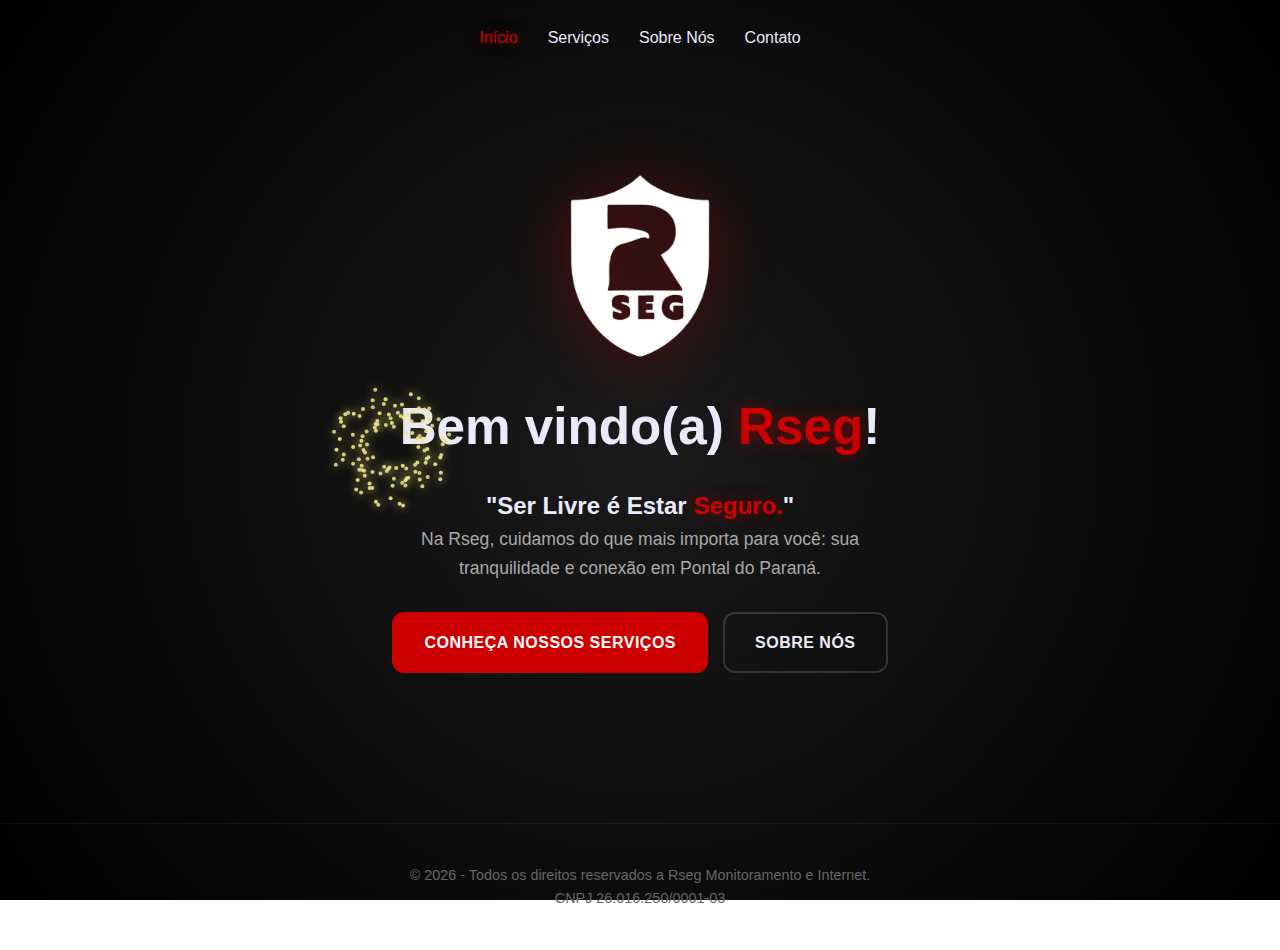
<file: index.html>
<!DOCTYPE html>
<html lang="pt-BR">

<head>
    <meta charset="UTF-8">
    <meta name="viewport" content="width=device-width, initial-scale=1.0">
    <title>Rseg Monitoramento e Internet</title>
    <link rel="icon" type="image/png" href="logo-v2.png">
    <link rel="stylesheet" href="style.css">
    <link rel="stylesheet" href="nav.css">
    <meta name="google-site-verification" content="bG-rIynimnmx3f91Ui2SN-oUV9t6F1fbpFofRvydm_Q" />
</head>

<body>

    <header class="header">
        <div class="container">
            <nav>
                <ul>
                    <li><a href=""><span class="highlight-red">Início</span></a></li>
                    <li><a href="servicos/">Serviços</a></li>
                    <li><a href="sobre/">Sobre Nós</a></li>
                    <li><a href="contato/">Contato</a></li>
                </ul>
            </nav>
        </div>
    </header>

    <main>
        <section id="hero">
            <div class="container">
                <div class="hero-illustration">
                    <img src="logo-v1.png" alt="Logo Rseg" class="illustration-logo">
                </div>

                <div class="hero-content">
                    <h1>Bem vindo(a) <span class="highlight-red">Rseg</span>!</h1>
                    <h2>"Ser Livre é Estar <span class="highlight-red">Seguro.</span>"</h2>
                    <p>
                        Na Rseg, cuidamos do que mais importa para você: sua tranquilidade e conexão em Pontal do
                        Paraná.
                    </p>
                    <div class="cta-group">
                        <a href="servicos/" class="cta-button">Conheça Nossos Serviços</a>
                        <a href="sobre/" class="secondary-button">Sobre Nós</a>
                    </div>
                </div>
            </div>
        </section>
    </main>

    <script src="nav.js"></script>
    <script src="rodape.js"></script>
    <script src="script.js"></script>
    <script src="script-tema.js"></script>
</body>

</html>
</file>
<file: style.css>
* {
    margin: 0;
    padding: 0;
    box-sizing: border-box;
}

html {
    width: 100%;
    overflow-x: hidden;
    scroll-behavior: smooth;
}

body {
    font-family: -apple-system, BlinkMacSystemFont, "Segoe UI", Roboto, Helvetica, Arial, sans-serif;
    line-height: 1.6;
    background: radial-gradient(circle at center, #1a1a1a 0%, #000000 100%);
    background-attachment: fixed;
    color: #EAEAFB;
    width: 100%;
    min-height: 100vh;
    overflow-x: hidden;
    position: relative;
    -webkit-font-smoothing: antialiased;
}

img {
    max-width: 100%;
    height: auto;
    display: block;
}

.container {
    width: 100%;
    max-width: 1200px;
    margin: 0 auto;
    padding: 0 20px;
    display: block;
}

.header {
    padding: 25px 0;
    background-color: transparent;
    position: relative;
    z-index: 100;
}

.header .container {
    display: flex;
    justify-content: center;
    align-items: center;
}

nav ul {
    display: flex;
    gap: 30px;
    list-style: none;
    flex-wrap: wrap;
    justify-content: center;
}

nav a {
    text-decoration: none;
    color: #EAEAFB;
    font-size: 1rem;
    font-weight: 500;
    transition: all 0.3s ease;
}

nav a:hover {
    color: #CC0000;
    text-shadow: 0 0 10px rgba(204, 0, 0, 0.8);
}

.highlight-red {
    color: #CC0000;
    text-shadow: 0 0 15px rgba(204, 0, 0, 0.5);
}

#hero {
    display: flex;
    align-items: center;
    justify-content: center;
    text-align: center;
    min-height: auto;
    padding: 10vh 0;
}

#hero .container {
    display: flex;
    flex-direction: column;
    align-items: center;
    justify-content: center;
}

.hero-illustration {
    margin-bottom: 30px;
}

.illustration-logo {
    max-width: 200px;
    height: auto;
    filter: drop-shadow(0 0 30px rgba(204, 0, 0, 0.4));
}


.hero-content h1 {
    font-size: 3.2rem;
    font-weight: 800;
    margin-bottom: 30px;
    line-height: 1.2;
}

.hero-content p {
    font-size: 1.1rem;
    color: #A9A9A9;
    max-width: 500px;
    margin-bottom: 30px;
    margin-left: auto;
    margin-right: auto;
}

.about-page .text-block {
    text-align: left;
    max-width: 800px;
    margin: 0 auto 40px auto;
    padding: 0 10px;
}

.about-page .text-block p {
    max-width: 100%;
    line-height: 1.8;
    margin-bottom: 25px;
    font-size: 1.15rem;
    color: #dcdcdc;
}

.about-page .quote-container {
    margin-bottom: 50px;
    display: flex;
    flex-direction: column;
    align-items: center;
}

.quote-icon {
    width: 48px;
    height: 48px;
    color: #CC0000;
    margin-bottom: 15px;
    display: block;
}

.about-page .quote-container blockquote {
    font-style: italic;
    font-size: 1.4rem;
    color: #fff;
    font-weight: 300;
}

.cta-group {
    display: flex;
    gap: 15px;
    justify-content: center;
    flex-wrap: wrap;
}

.page-hero {
    padding: 60px 0 20px 0;
    text-align: center;
}

.services-section {
    padding: 50px 0;
}

.section-header {
    text-align: center;
    margin-bottom: 50px;
}

.section-title {
    font-size: 2.5rem;
    color: #fff;
    margin-bottom: 15px;
    display: flex;
    align-items: center;
    justify-content: center;
    gap: 15px;
    font-weight: 700;
    flex-wrap: wrap;
    text-transform: uppercase;
    letter-spacing: 1px;
}

.section-title i {
    color: #CC0000;
    text-shadow: 0 0 15px rgba(204, 0, 0, 0.6);
}

.section-subtitle {
    color: #A9A9A9;
    font-size: 1.1rem;
    max-width: 600px;
    margin: 0 auto;
}

.intro-text {
    color: #A9A9A9;
    font-size: 1.1rem;
    margin-bottom: 30px;
    text-align: left;
}

#services-scope .plans-grid {
    display: grid;
    grid-template-columns: repeat(3, 1fr);
    gap: 25px;
    padding: 20px 20px 40px 20px;
    width: 100%;
    overflow-x: visible;
    scroll-snap-type: none;
    -webkit-overflow-scrolling: auto;
    scrollbar-width: auto;
    -ms-overflow-style: auto;
    justify-content: center;
}

#services-scope .plans-grid>div {
    flex: none;
    scroll-snap-align: none;
}

@media (max-width: 768px) {
    #services-scope .plans-grid {
        display: grid;
        grid-template-columns: repeat(2, 1fr);
        gap: 15px;
        overflow-x: visible;
        scroll-snap-type: none;
        -webkit-overflow-scrolling: auto;
        scrollbar-width: none;
        -ms-overflow-style: none;
        justify-content: center;
        padding: 20px 20px 40px 20px;
    }

    #services-scope .plans-grid>div {
        width: auto;
        flex: none;
    }
}


#services-scope .plan-card {
    background: rgba(255, 255, 255, 0.03);
    backdrop-filter: blur(10px);
    -webkit-backdrop-filter: blur(10px);
    border: 1px solid rgba(255, 255, 255, 0.08);
    border-radius: 20px;
    padding: 40px 25px;
    text-align: center;
    transition: all 0.4s cubic-bezier(0.175, 0.885, 0.32, 1.275);
    position: relative;
    overflow: hidden;
    display: flex;
    flex-direction: column;
    justify-content: space-between;
    height: 100%;
    min-width: unset;
    max-width: unset;
    flex: 1 1 auto;
    scroll-snap-align: none;
    box-shadow: 0 10px 30px rgba(0, 0, 0, 0.2);
}

#services-scope .plan-card:hover {
    transform: translateY(-8px) scale(1.02);
    border-color: rgba(204, 0, 0, 0.5);
    box-shadow: 0 20px 50px rgba(0, 0, 0, 0.5), 0 0 20px rgba(204, 0, 0, 0.1);
    background: rgba(255, 255, 255, 0.06);
    z-index: 2;
}

#services-scope .plan-card.featured {
    border-color: #CC0000;
    background: linear-gradient(160deg, rgba(204, 0, 0, 0.08) 0%, rgba(20, 20, 20, 0.6) 100%);
    box-shadow: 0 15px 40px rgba(0, 0, 0, 0.4), 0 0 15px rgba(204, 0, 0, 0.1);
}

#services-scope .plan-card.featured:hover {
    box-shadow: 0 25px 60px rgba(0, 0, 0, 0.6), 0 0 30px rgba(204, 0, 0, 0.2);
}

.badge {
    position: absolute;
    top: 16px;
    right: -50px;
    width: 190px;
    background: #CC0000;
    color: #fff;
    padding: 15px 0;
    text-align: center;
    font-size: 0.7rem;
    font-weight: 800;
    text-transform: uppercase;
    transform: rotate(45deg);
    box-shadow: 0 4px 10px rgba(0, 0, 0, 0.4);
    z-index: 10;
}

.plan-icon {
    font-size: 2.8rem;
    color: #888;
    margin-bottom: 25px;
    transition: color 0.3s ease;
}

#services-scope .plan-card:hover .plan-icon {
    color: #fff;
    text-shadow: 0 0 20px rgba(255, 255, 255, 0.4);
}

.plan-speed {
    font-size: 4rem;
    font-weight: 800;
    color: #fff;
    line-height: 0.9;
    margin-bottom: 15px;
    letter-spacing: -2px;
}

.plan-speed .unit {
    display: block;
    font-size: 1.1rem;
    font-weight: 600;
    color: #CC0000;
    letter-spacing: 3px;
    margin-top: 10px;
    text-transform: uppercase;
}

.plan-features {
    list-style: none;
    margin-bottom: 35px;
    padding: 0;
    width: 100%;
}

.plan-features li {
    margin-bottom: 12px;
    color: #d1d1d1;
    font-size: 1rem;
    display: flex;
    align-items: center;
    justify-content: center;
    gap: 12px;
}

.plan-features li i {
    color: #CC0000;
    font-size: 0.9rem;
}

.cta-button {
    display: inline-block;
    background-color: #CC0000;
    color: #ffffff;
    padding: 16px 30px;
    font-size: 1rem;
    font-weight: 700;
    text-decoration: none;
    border-radius: 12px;
    transition: all 0.3s ease;
    border: 2px solid #CC0000;
    cursor: pointer;
    text-transform: uppercase;
    letter-spacing: 0.5px;
}

.cta-button:hover {
    background-color: #990000;
    border-color: #990000;
    box-shadow: 0 0 25px rgba(204, 0, 0, 0.5);
    transform: translateY(-2px);
}

.secondary-button {
    display: inline-block;
    background-color: transparent;
    color: #EAEAFB;
    border: 2px solid rgba(255, 255, 255, 0.15);
    padding: 16px 30px;
    font-size: 1rem;
    font-weight: 700;
    text-decoration: none;
    border-radius: 12px;
    transition: all 0.3s ease;
    text-transform: uppercase;
    letter-spacing: 0.5px;
}

.secondary-button:hover {
    background-color: #fff;
    color: #000;
    border-color: #fff;
    box-shadow: 0 0 20px rgba(255, 255, 255, 0.2);
    transform: translateY(-2px);
}

.plan-btn {
    width: 100%;
    display: block;
}

.plans-disclaimer {
    text-align: center;
    margin-top: 10px;
    color: #888;
    background: rgba(255, 255, 255, 0.02);
    padding: 20px;
    border-radius: 12px;
    border: 1px solid rgba(255, 255, 255, 0.05);
    max-width: 800px;
    margin-left: auto;
    margin-right: auto;
}

.plans-disclaimer strong {
    color: #EAEAFB;
}

.plans-disclaimer .small-note {
    color: #666;
    font-size: 0.85rem;
    margin-top: 8px;
    font-style: italic;
}

.monitor-layout {
    display: grid;
    grid-template-columns: 1fr 380px;
    gap: 50px;
    align-items: start;
    position: relative;
    padding-top: 20px;
}

.monitor-info {
    width: 100%;
}

.monitor-cta-box {
    background: #0a0a0a;
    border: 1px solid #222;
    padding: 40px 30px;
    border-radius: 20px;
    position: sticky;
    top: 40px;
    text-align: center;
    box-shadow: 0 20px 50px rgba(0, 0, 0, 0.6);
    z-index: 10;
}

.monitor-cta-box h3 {
    color: #fff;
    margin: 25px 0 15px;
    font-size: 1.5rem;
    font-weight: 700;
}

.monitor-cta-box p {
    color: #999;
    margin-bottom: 30px;
    font-size: 0.95rem;
    line-height: 1.6;
}

.feature-list {
    display: flex;
    flex-direction: column;
    gap: 25px;
}

.feature-item {
    display: flex;
    gap: 25px;
    background: linear-gradient(90deg, rgba(255, 255, 255, 0.02) 0%, transparent 100%);
    padding: 30px;
    border-radius: 16px;
    border-left: 4px solid #333;
    transition: 0.4s ease;
}

.feature-item:hover {
    border-left-color: #CC0000;
    background: linear-gradient(90deg, rgba(255, 255, 255, 0.05) 0%, transparent 100%);
    transform: translateX(10px);
}

.f-icon {
    font-size: 2.2rem;
    color: #CC0000;
    min-width: 60px;
    display: flex;
    align-items: flex-start;
    justify-content: center;
    padding-top: 5px;
    filter: drop-shadow(0 0 10px rgba(204, 0, 0, 0.3));
}

.f-text h3 {
    color: #fff;
    font-size: 1.3rem;
    margin-bottom: 10px;
    font-weight: 600;
}

.f-text p {
    color: #b0b0b0;
    font-size: 1rem;
    line-height: 1.6;
}

.alert-box {
    background: rgba(204, 0, 0, 0.08);
    border: 1px solid rgba(204, 0, 0, 0.2);
    padding: 20px;
    border-radius: 12px;
    margin-bottom: 20px;
}

.alert-box i {
    color: #CC0000;
    font-size: 1.8rem;
    margin-bottom: 12px;
    display: block;
}

.alert-box h4 {
    color: #CC0000;
    margin-bottom: 8px;
    text-transform: uppercase;
    font-size: 0.9rem;
    font-weight: 800;
    letter-spacing: 1px;
}

.alert-box p {
    color: #ffcece;
    font-size: 0.9rem;
    line-height: 1.5;
}

.divider {
    border: 0;
    height: 1px;
    background: linear-gradient(90deg, transparent, rgba(255, 255, 255, 0.1), transparent);
    margin: 40px 0;
    width: 100%;
}

.full-width {
    width: 100%;
}

.footer {
    background-color: transparent;
    color: #666;
    padding: 40px 0;
    text-align: center;
    font-size: 0.9rem;
    border-top: 1px solid rgba(255, 255, 255, 0.05);
    margin-top: 60px;
}

.footer .instagram-link {
    color: #EAEAFB;
    font-weight: 600;
    text-decoration: none;
    transition: color 0.3s;
}

.footer .instagram-link:hover {
    color: #CC0000;
}

.contact-grid {
    display: grid;
    grid-template-columns: repeat(auto-fit, minmax(280px, 1fr));
    gap: 25px;
    width: 100%;
    margin-top: 40px;
}

.contact-card {
    background: rgba(255, 255, 255, 0.05);
    border: 1px solid rgba(255, 255, 255, 0.1);
    border-radius: 12px;
    padding: 30px 20px;
    display: flex;
    flex-direction: column;
    align-items: center;
    justify-content: center;
    text-decoration: none;
    transition: all 0.3s ease;
    text-align: center;
}

.contact-card h3 {
    color: #fff;
    margin: 15px 0 5px;
    font-size: 1.2rem;
}

.contact-card span {
    color: #A9A9A9;
    font-size: 0.95rem;
}

.contact-card:hover {
    background: rgba(255, 255, 255, 0.1);
    transform: translateY(-5px);
    box-shadow: 0 5px 15px rgba(0, 0, 0, 0.3);
}

.contact-card.highlight-card {
    border: 2px solid #CC0000;
    background: linear-gradient(145deg, rgba(204, 0, 0, 0.15) 0%, rgba(20, 20, 20, 0.8) 100%);
    box-shadow: 0 0 20px rgba(204, 0, 0, 0.2);
    transform: scale(1.02);
}

.contact-card.highlight-card:hover {
    box-shadow: 0 0 30px rgba(204, 0, 0, 0.5);
    transform: scale(1.05) translateY(-5px);
    border-color: #ff3333;
}

.contact-card.highlight-card .quote-icon {
    color: #fff;
    background: #CC0000;
    border-radius: 50%;
    padding: 10px;
    width: 54px;
    height: 54px;
}

.highlight-text {
    color: #fff !important;
    font-weight: bold;
    margin-top: 5px;
    display: block;
}

@media (max-width: 1024px) {
    .monitor-layout {
        grid-template-columns: 1fr;
        gap: 40px;
    }

    .monitor-cta-box {
        position: relative;
        top: 0;
        max-width: 600px;
        margin: 0 auto;
    }
}

@media (max-width: 768px) {
    .container {
        padding-left: 20px;
        padding-right: 20px;
    }

    .header .container {
        flex-direction: column;
        gap: 15px;
    }

    .page-hero h1 {
        font-size: 2.2rem;
    }

    .hero-content h1 {
        font-size: 2.5rem;
    }

    .section-title {
        font-size: 1.8rem;
        flex-direction: column;
        gap: 10px;
    }

    /* ESSA REGRA FOI REMOVIDA/AJUSTADA PARA A ADAPTAÇÃO CORRETA: */
    #services-scope .plan-card {
        min-width: unset;
        /* Remove min-width problemático */
        margin-right: 0;
    }

    .feature-item {
        flex-direction: column;
        text-align: center;
        align-items: center;
        padding: 25px 20px;
    }

    .feature-item:hover {
        transform: translateY(-5px);
    }

    .f-icon {
        margin-bottom: 10px;
    }

    .intro-text {
        text-align: center;
    }
}

@media (max-width: 480px) {
    .hero-content h1 {
        font-size: 2.2rem;
    }

    .plan-speed {
        font-size: 3.5rem;
    }

    .section-title {
        font-size: 1.6rem;
    }
}

#whatsapp-invite-section {
    min-height: 80vh;
    display: flex;
    align-items: center;
    justify-content: center;
    padding: 40px 20px;
}

.wa-card {
    background-color: #1f1f1f;
    border: 1px solid #333;
    border-radius: 24px;
    max-width: 450px;
    width: 100%;
    overflow: hidden;
    box-shadow: 0 15px 40px rgba(0, 0, 0, 0.5);
}

.wa-header {
    display: flex;
    align-items: center;
    padding: 25px;
    background-color: #252525;
    border-bottom: 1px solid #333;
}

.wa-profile-pic-container {
    position: relative;
    margin-right: 20px;
}

.wa-profile-pic {
    width: 80px;
    height: 80px;
    border-radius: 50%;
    object-fit: cover;
    border: 3px solid #25D366;
}

.wa-info h1 {
    font-size: 1.5rem;
    color: #fff;
    margin: 0 0 5px 0;
    font-weight: 700;
    line-height: 1.2;
}

.wa-info span {
    color: #25D366;
    font-size: 0.95rem;
    font-weight: 500;
}

.wa-body-text {
    padding: 30px 25px;
    color: #dcdcdc;
    font-size: 1.05rem;
    line-height: 1.6;
    text-align: left;
}

.wa-body-text p {
    margin-bottom: 20px;
}

.wa-body-text p:last-child {
    margin-bottom: 0;
}

.wa-actions {
    padding: 0 25px 35px 25px;
}

.wa-btn {
    display: flex;
    align-items: center;
    justify-content: center;
    gap: 12px;
    width: 100%;
    background-color: #25D366;
    color: #fff;
    font-weight: 700;
    padding: 14px 16px;
    border-radius: 50px;
    text-decoration: none;
    transition: all 0.3s ease;
    font-size: 1.1rem;
    border: none;
    text-transform: uppercase;
    letter-spacing: 0.5px;
    box-shadow: 0 4px 15px rgba(37, 211, 102, 0.3);
}

.wa-btn:hover {
    background-color: #1dbf57;
    transform: translateY(-2px);
    box-shadow: 0 8px 25px rgba(37, 211, 102, 0.5);
}

/* Classe para controlar o tamanho da imagem PNG do botão */
.wa-btn-icon {
    width: 28px;
    height: 28px;
    object-fit: contain;
}

.wa-link-note {
    display: block;
    text-align: center;
    margin-top: 20px;
    color: #666;
    font-size: 0.85rem;
}

@media (max-width: 480px) {
    .wa-card {
        border-radius: 0;
        border: none;
        background: transparent;
        box-shadow: none;
    }

    .wa-header {
        background: transparent;
        flex-direction: column;
        text-align: center;
        border: none;
    }

    .wa-profile-pic-container {
        margin-right: 0;
        margin-bottom: 15px;
    }

    .wa-profile-pic {
        width: 100px;
        height: 100px;
    }

    .wa-body-text {
        text-align: center;
        padding-top: 10px;
    }
}
</file>
<file: nav.css>
.menu-toggle {
    display: none;
}

@media (max-width: 768px) {
    nav {
        position: static;
    }

    .header .container {
        position: relative;
        z-index: 1002;
    }

    .menu-toggle {
        display: flex;
        align-items: center;
        justify-content: center;
        background: transparent;
        border: 1px solid rgba(255, 255, 255, 0.1);
        border-radius: 8px;
        color: #EAEAFB;
        cursor: pointer;
        padding: 8px 16px;
        margin-left: auto;
        transition: all 0.3s cubic-bezier(0.4, 0, 0.2, 1);
        z-index: 1002;
        gap: 12px;
    }

    .menu-toggle .menu-icon {
        font-size: 1.8rem;
        line-height: 1;
        display: flex;
        align-items: center;
    }

    .menu-toggle .menu-text {
        font-size: 0.9rem;
        font-weight: 700;
        text-transform: uppercase;
        letter-spacing: 1px;
        padding-top: 2px;
    }

    .menu-toggle:active {
        transform: scale(0.95);
        background-color: rgba(204, 0, 0, 0.1);
        border-color: #CC0000;
    }

    .menu-toggle[aria-expanded="true"] {
        color: #CC0000;
        border-color: #CC0000;
        text-shadow: 0 0 15px rgba(204, 0, 0, 0.6);
    }

    #nav-list {
        position: fixed;
        top: 0;
        left: 0;
        width: 100vw;
        height: 100vh;
        background-color: rgba(5, 5, 5, 0.95);
        backdrop-filter: blur(20px);
        -webkit-backdrop-filter: blur(20px);
        display: flex;
        flex-direction: column;
        justify-content: center;
        align-items: center;
        visibility: hidden;
        opacity: 0;
        transition: opacity 0.4s ease, visibility 0.4s;
        z-index: 1001;
    }

    #nav-list.active {
        visibility: visible;
        opacity: 1;
    }

    #nav-list li {
        width: 100%;
        text-align: center;
        margin: 15px 0;
        opacity: 0;
        transform: translateY(20px);
        transition: opacity 0.4s ease, transform 0.4s ease;
    }

    #nav-list.active li {
        opacity: 1;
        transform: translateY(0);
    }

    #nav-list.active li:nth-child(1) {
        transition-delay: 0.1s;
    }

    #nav-list.active li:nth-child(2) {
        transition-delay: 0.2s;
    }

    #nav-list.active li:nth-child(3) {
        transition-delay: 0.3s;
    }

    #nav-list.active li:nth-child(4) {
        transition-delay: 0.4s;
    }

    #nav-list.active li:nth-child(5) {
        transition-delay: 0.5s;
    }

    #nav-list a {
        display: inline-block;
        font-size: 1.5rem;
        font-weight: 600;
        color: #EAEAFB;
        text-decoration: none;
        position: relative;
        padding: 10px 20px;
        transition: color 0.3s ease;
    }

    #nav-list a::after {
        content: '';
        position: absolute;
        width: 0;
        height: 2px;
        bottom: 0;
        left: 50%;
        background-color: #CC0000;
        transition: all 0.3s ease;
        box-shadow: 0 0 10px #CC0000;
    }

    #nav-list a:hover,
    #nav-list a:active {
        color: #fff;
        text-shadow: 0 0 10px rgba(204, 0, 0, 0.5);
    }

    #nav-list a:hover::after,
    #nav-list a:active::after {
        width: 100%;
        left: 0;
    }
}
</file>
